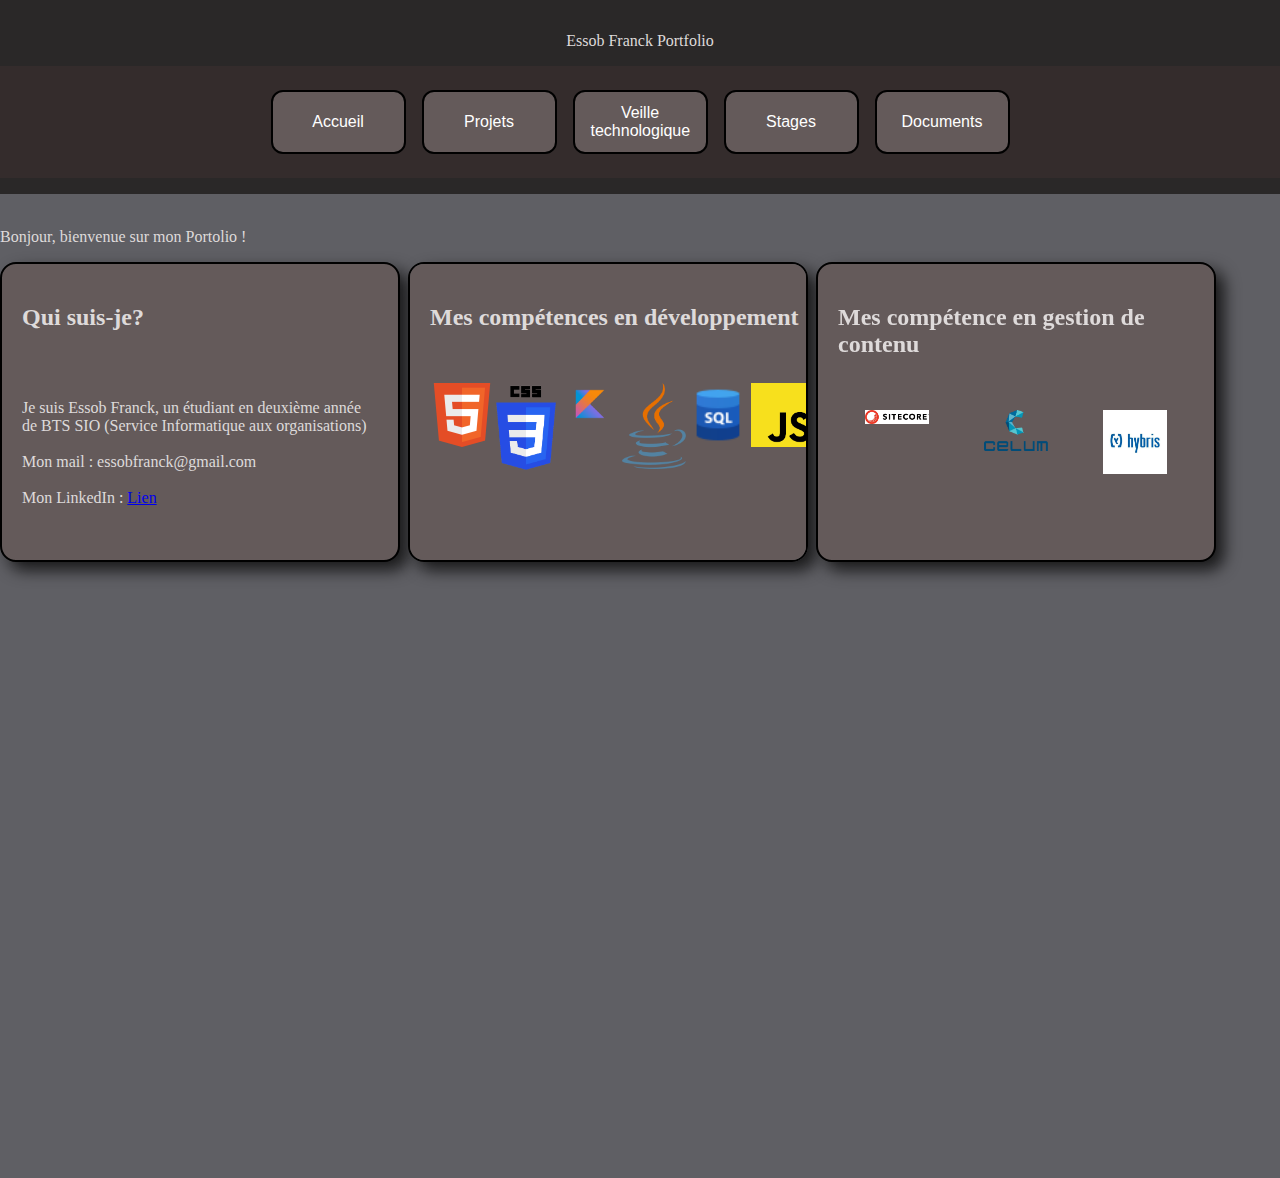
<file: index.html>
<!DOCTYPE html>
<html>
    <head>
        <link rel ="stylesheet" href="style.css">
        <script src="fonctions.js"> </script>
        <title>
            Portfolio Essob Franck
        </title>
    </head>


    
    <body>
        
        <!-- La partie bannière (comprend le header) -->  
        <div class="header">
            <p>Essob Franck Portfolio</p>
            <div class="banniere">
                <div class= "boiteTransparente">
                    <a href="index.html"> <button> Accueil </button> </a>
                </div>
                <div class= "boiteTransparente">
                    <a href= "projets.html"> <button> Projets </button> </a>
                </div>
                <div class= "boiteTransparente">
                    <a href= "veilleTechno.html"> <button> Veille <br> technologique </button> </a>
                </div>
                <div class= "boiteTransparente">
                    <a href= "Stages.html"> <button> Stages </button> </a>
                </div>
                <div class= "boiteTransparente">
                    <a href= "Documents.html"> <button> Documents </button> </a>
                </div>   
            </div>
        </div>
        <!-- Fin bannière -->


        <p>
        </br>Bonjour, bienvenue sur mon Portolio !
        </br>
        </p>
        

        <!-- La partie container -->
        <div class="container">
            <!-- colonne 1 -->
            
                 
                <div class="gridCase">
                    <h2>Qui suis-je?</h2>                    
                    <p>Je suis Essob Franck, un étudiant en deuxième année de BTS SIO (Service Informatique aux organisations)
                        <br>
                        <br>
                        Mon mail : essobfranck@gmail.com
                        <br>
                        <br>
                        Mon LinkedIn : <a href="https://www.linkedin.com/in/franck-essob-8920172ba/" target="_blank" title="LinkedIn">Lien</a>
                    </p>
                </div>  
            








            <!-- colonne 2 -->
                
                <div class ="gridCase">
                    <h2 style="white-space: nowrap;">Mes compétences en développement</h2> 
                    <div class= "boiteTransparente"> 
                        <div class ="duoImageText">
                            <a href="https://en.wikipedia.org/wiki/HTML" target="_blank" title="html">
                                <img id="html"src="images/html.png" alt="html" >
                            </a>
                            <div class ="slide"> html </div>
                        </div>
                        <div class ="duoImageText">
                            <a href="https://en.wikipedia.org/wiki/CSS" target="_blank" title="css">
                                <img id="css"src="images/css.png" alt="css" >
                            </a>
                            <div class ="slide"> css </div>
                            </div>
                        <div class ="duoImageText">
                            <a href="https://kotlinlang.org/" target="_blank" title="kotlin">
                                <img id="kotlin"src="images/kotlin.png" alt="kotlin" >
                            </a>
                            <div class ="slide"> kotlin </div>
                        </div>
                        <div class ="duoImageText">
                            <a href="https://www.java.com/en/" target="_blank" title="java">
                                <img id="java"src="images/java.png" alt="java" >
                            </a>
                            <div class ="slide"> java </div>
                        </div>
                        <div class ="duoImageText">
                            <a href="https://www.java.com/en/" target="_blank" title="sql">
                                <img id="sql"src="images/sql.png" alt="sql" >
                            </a>
                            <div class ="slide"> sql </div>
                        </div>

                        <div class ="duoImageText">
                            <a href="https://www.javascript.com/" target="_blank" title="javascript">
                                <img id="javascript"src="images/javascript.png" alt="javascript" >
                            </a>
                            <div class ="slide"> javascritpt </div>
                        </div>
                        <div class ="duoImageText">
                            <a href="https://www.php.net/" target="_blank" title="php">
                                <img id="php"src="images/php.png" alt="php" >
                            </a>
                            <div class ="slide"> php </div>
                        </div>
                    </div>
                </div>



            <!-- colonne 3 -->    
                <div class="gridCase">
                    <h2>Mes compétence en gestion de contenu</h2>
                    <div class= "boiteTransparente">
                        
                        <div class ="duoImageText">
                            <a href="https://www.sitecore.com/" target="_blank" title="siteCore CMS">
                                <img id="siteCore"src="images/siteCore.png" alt="sitecore CMS" >
                            </a>
                            <div class ="slide"> siteCore CMS</div>
                        </div>
                        
                        <div class ="duoImageText">
                            <a href="https://www.celum.com/en/digital-asset-management-software/" target="_blank" title="CELUM DAM">
                                <img id="CELUM"src="images/CELUM DAM.png" alt="CELUM DAM" >
                            </a>
                            <div class ="slide"> CELUM DAM </div>
                        </div>

                        <div class ="duoImageText">
                            <a href="https://www.sap.com/products/acquired-brands/what-is-hybris.html" target="_blank" title="SAP Hybris PIM">
                                <img id="Hybris"src="images/SAP Hybris.png" alt="SAP Hybris" >
                            </a>
                            <div class ="slide"> SAP Hybris </div>
                        </div>

                    </div>
                </div>
                
            
        </div>
        <!-- Fin container -->
    </body>
</html>
</file>
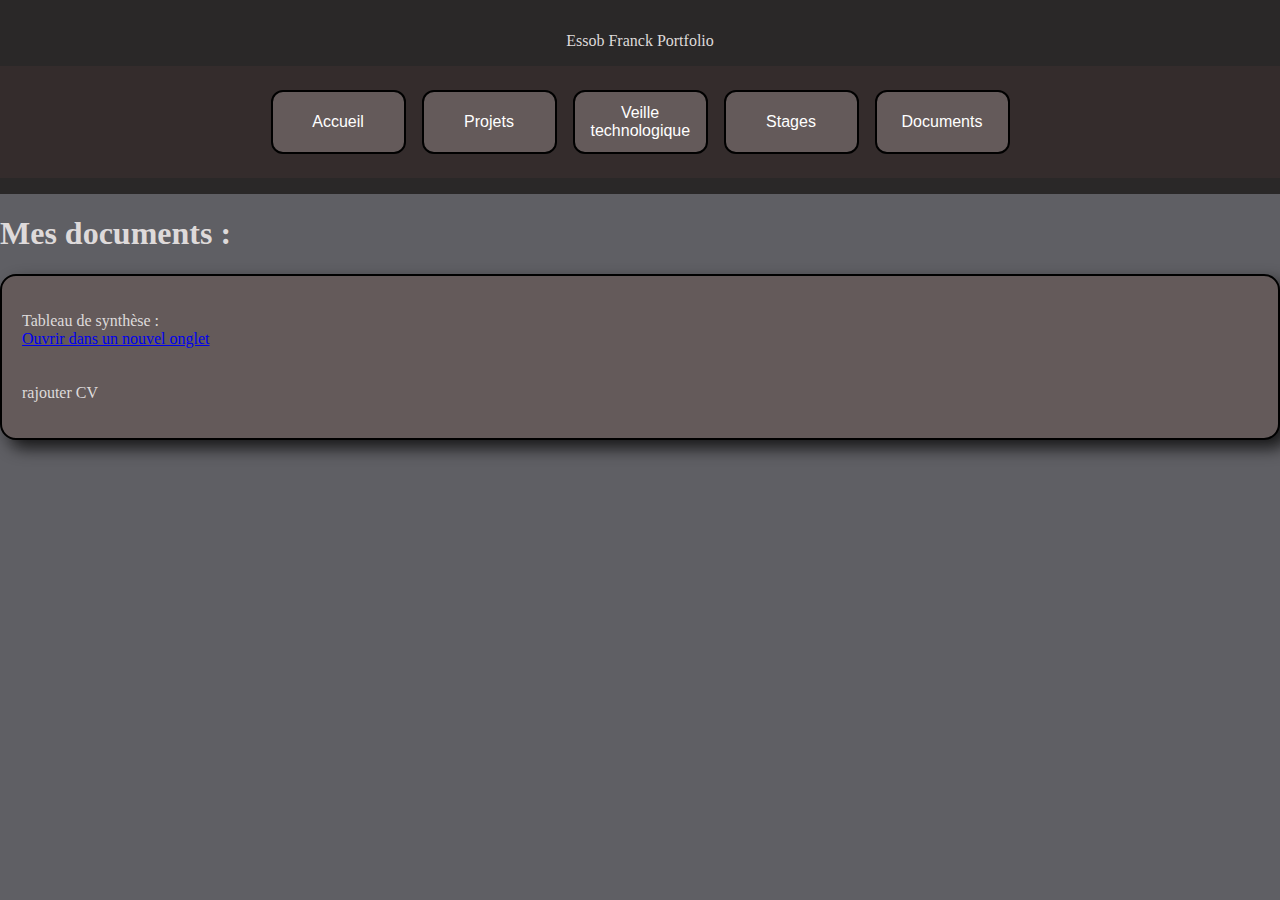
<file: Documents.html>
<!DOCTYPE html>
<html>
    <head>
        <link rel ="stylesheet" href="style.css">
        <script src="fonctions.js"> </script>
        <title>
            Portfolio Essob Franck
        </title>
    </head>


    
    <body>
        
        <!-- La partie bannière (comprend le header) -->  
        <div class="header">
            <p>Essob Franck Portfolio</p>
            <div class="banniere">
                <div class= "boiteTransparente">
                    <a href="index.html"> <button> Accueil </button> </a>
                </div>
                <div class= "boiteTransparente">
                    <a href= "projets.html"> <button> Projets </button> </a>
                </div>
                <div class= "boiteTransparente">
                    <a href= "veilleTechno.html"> <button> Veille <br> technologique </button> </a>
                </div>
                <div class= "boiteTransparente">
                    <a href= "Stages.html"> <button> Stages </button> </a>
                </div>
                <div class= "boiteTransparente">
                    <a href= "Documents.html"> <button> Documents </button> </a>
                </div>   
            </div>
        </div>
        <!-- Fin bannière -->
         <h1>
            Mes documents :
         </h1>
         <div class="gridCase marge">
        <p> Tableau de synthèse : <br>
        <a href="docs/Essob Franck Tableau de synthese.pdf" target="_blank">Ouvrir dans un nouvel onglet</a> 
        <br><br><br>
         rajouter CV</p>
    </div>

    </body>
</file>
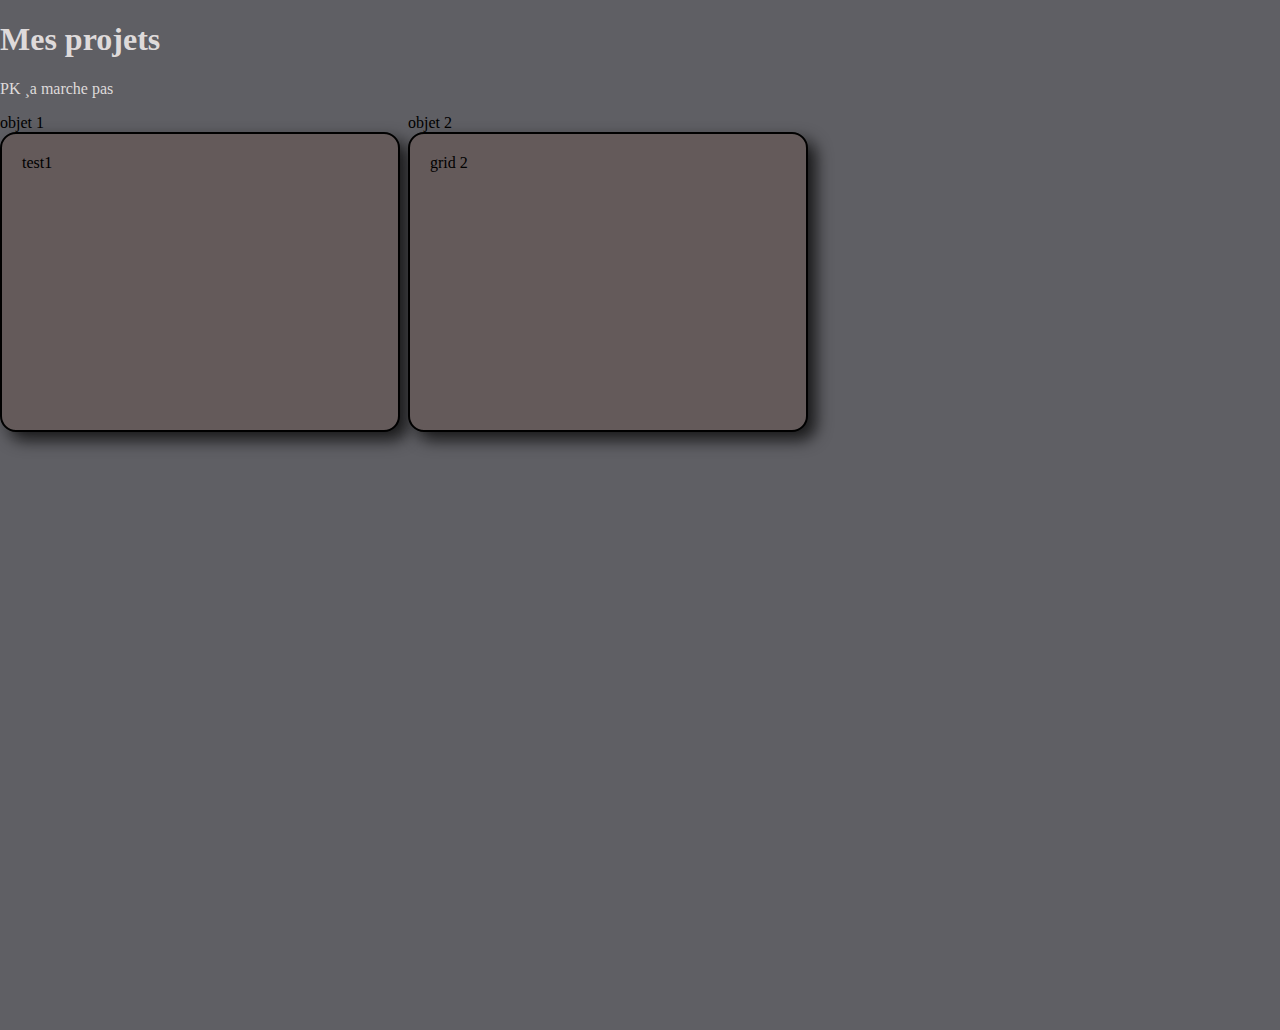
<file: page2.html>
<!DOCTYPE html>
<html>
    <head>
        <link rel ="stylesheet" href="style.css">
        <title>
            Portfolio Essob Franck
        </title>
    </head>


    
    <body>
        <h1>
            Mes projets
        </h1>
        <p>
            PK &cedil;a marche pas
        </p>

        <div class="container">
            <div class= "item1"> objet 1 
                <div class="gridCase">
                    test1
                </div>  
            </div>
            <div class= "item2"> objet 2   
                <div class ="gridCase">
                grid 2
                </div>
            </div>
        </div>
    </body>
</html>
</file>
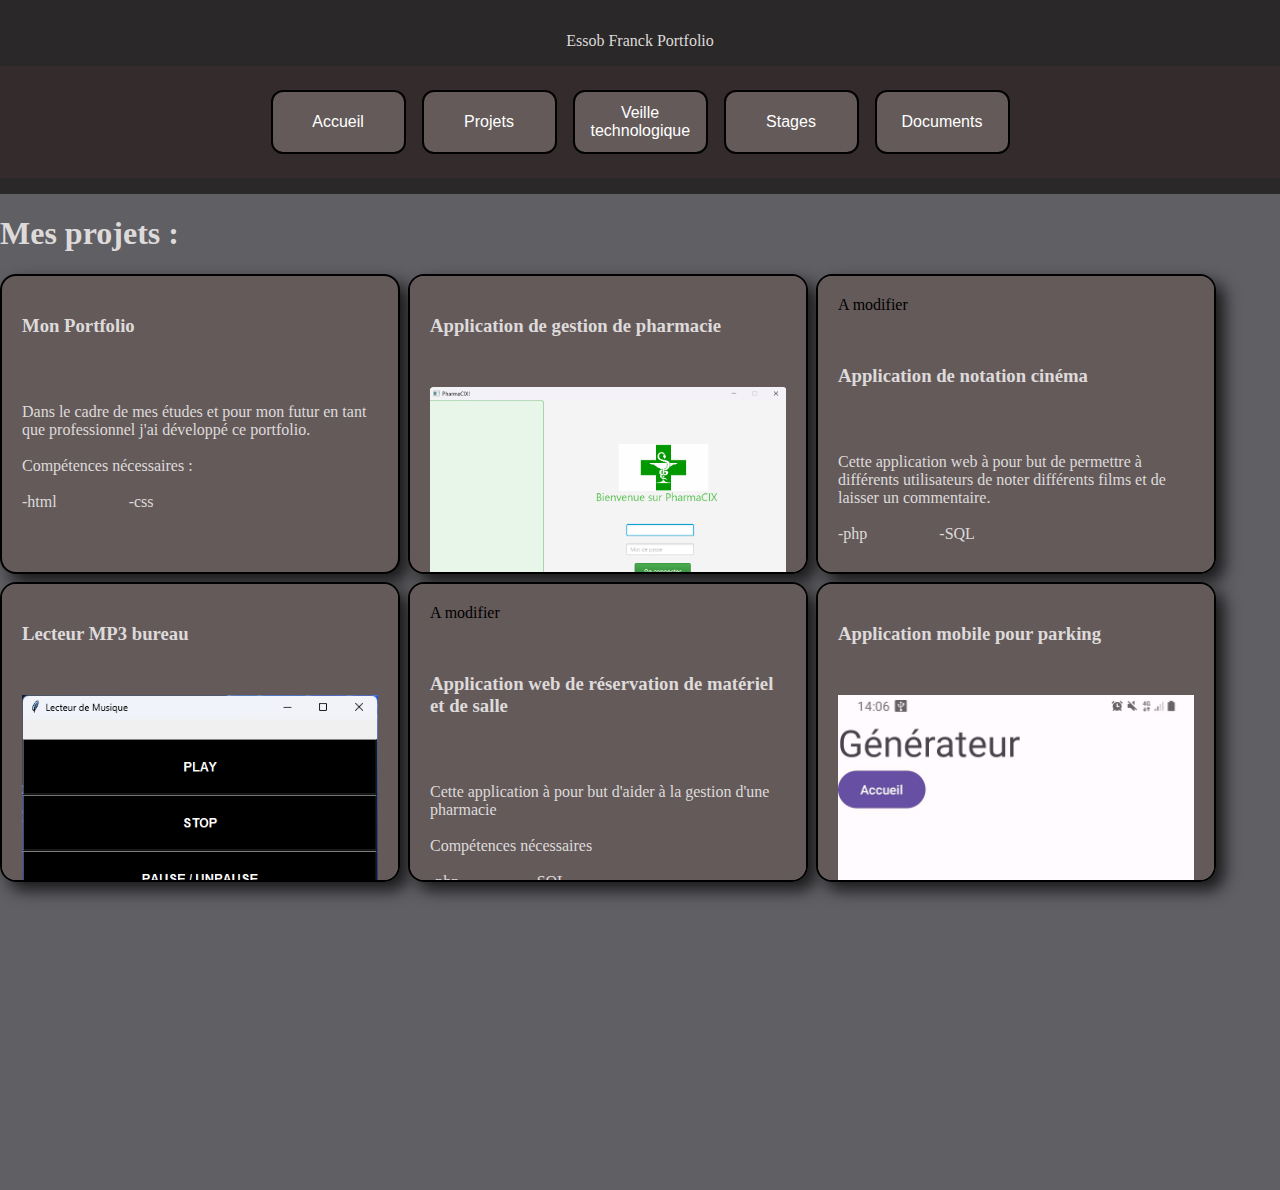
<file: projets.html>
<!DOCTYPE html>
<html>
    <head>
        <link rel ="stylesheet" href="style.css">
        <script src="fonctions.js"> </script>
        <title>
            Portfolio Essob Franck
        </title>
    </head>


    
    <body>
        <!-- La partie bannière (comprend le header) -->  
        <div class="header">
            <p>Essob Franck Portfolio</p>
            <div class="banniere">
                <div class= "boiteTransparente">
                    <a href="index.html"> <button> Accueil </button> </a>
                </div>
                <div class= "boiteTransparente">
                    <a href= "projets.html"> <button> Projets </button> </a>
                </div>
                <div class= "boiteTransparente">
                    <a href= "veilleTechno.html"> <button> Veille <br> technologique </button> </a>
                </div>
                <div class= "boiteTransparente">
                    <a href= "Stages.html"> <button> Stages </button> </a>
                </div>
                <div class= "boiteTransparente">
                    <a href= "Documents.html"> <button> Documents </button> </a>
                </div>   
            </div>
        </div>
        <!-- Fin bannière -->

        <h1>
            Mes projets :
        </h1>
        <p>

        </p>
        <div class="container">
            <div class= "boiteTransparente">
                <div class="gridCase">
                    <h3>Mon Portfolio</h3>
                    <p>
                        Dans le cadre de mes études et pour mon futur en tant que professionnel j'ai développé ce portfolio. <br><br>
                        Compétences nécessaires : <br> <br>

                        -html       &nbsp;&nbsp;&nbsp;&nbsp;&nbsp;&nbsp;&nbsp;&nbsp;&nbsp;&nbsp;&nbsp;&nbsp;&nbsp;&nbsp;&nbsp;&nbsp;  <!--permet de mettre des espaces-->
                        -css <br> 
                    </p>
                </div>  
            </div>
            <div class= "boiteTransparente">
                <div class ="gridCase">
                    <h3>Application de gestion de pharmacie</h3>
                    <img id="Pharmacix"src="images/Pharmacix.png" alt="Pharmacix" >
                    <p>
                        Cette application à pour but d'aider à la gestion d'une pharmacie <br> <br>
                        Compétences nécessaires<br> <br>

                        -java (javaFX)       &nbsp;&nbsp;&nbsp;&nbsp;&nbsp;&nbsp;&nbsp;&nbsp;&nbsp;&nbsp;&nbsp;&nbsp;&nbsp;&nbsp;&nbsp;&nbsp;  <!--permet de mettre des espaces-->
                        -SQL <br>
                        -travail en mode projets (le projet à été effectué en groupe)
                    </p> <br> <br>
                    
                </div>
            </div>
            <div class= "boiteTransparente">
                <div class ="gridCase">
                    A modifier
                    <h3>Application de notation cinéma</h3>
                    <p>
                        Cette application web à pour but de permettre à différents utilisateurs de noter différents films et de laisser un commentaire.<br> <br>

                        -php      &nbsp;&nbsp;&nbsp;&nbsp;&nbsp;&nbsp;&nbsp;&nbsp;&nbsp;&nbsp;&nbsp;&nbsp;&nbsp;&nbsp;&nbsp;&nbsp;  <!--permet de mettre des espaces-->
                        -SQL <br>
                    </p>
                </div>
            </div>

            <div class= "boiteTransparente">
                <div class ="gridCase">
                    <h3>Lecteur MP3 bureau</h3>
                    <img id="LecteurMP3"src="images/LecteurMP3.png" alt="LecteurMP3" >
                    <p>
                        Cette application à pour but d'aider à la gestion d'une pharmacie <br> <br>
                        Compétences nécessaires<br> <br>

                        -java (javaFX)       &nbsp;&nbsp;&nbsp;&nbsp;&nbsp;&nbsp;&nbsp;&nbsp;&nbsp;&nbsp;&nbsp;&nbsp;&nbsp;&nbsp;&nbsp;&nbsp;  <!--permet de mettre des espaces-->
                        -SQL <br>
                        -travail en mode projets (le projet à été effectué en groupe)
                    </p>
                </div>
            </div>
            
            <div class= "boiteTransparente">
                <div class ="gridCase">
                    A modifier
                    <h3>Application web de réservation de matériel et de salle</h3>
                    <p>
                        Cette application à pour but d'aider à la gestion d'une pharmacie <br> <br>
                        Compétences nécessaires<br> <br>

                        -php      &nbsp;&nbsp;&nbsp;&nbsp;&nbsp;&nbsp;&nbsp;&nbsp;&nbsp;&nbsp;&nbsp;&nbsp;&nbsp;&nbsp;&nbsp;&nbsp;  <!--permet de mettre des espaces-->
                        -SQL <br>
                    </p>
                </div>
            </div>

            <div class= "boiteTransparente">
                <div class ="gridCase">
                    <h3>Application mobile pour parking</h3>
                    <img id="AppliParking"src="images/AppliParking.png" alt="AppliParking" >
                    <p>
                        Cette application à pour but d'aider à la gestion d'un parking en permettant de rentrer des informations dans une base de donnée et de génerer un QR-code en fonction de celles-ci. <br><br>
                        Ce QR-code sera scanné à la fin de l'utilisation du parking. L'application se servira de la différence de temps pour générer un prix<br> <br>

                        -kotlin     &nbsp;&nbsp;&nbsp;&nbsp;&nbsp;&nbsp;&nbsp;&nbsp;&nbsp;&nbsp;&nbsp;&nbsp;&nbsp;&nbsp;&nbsp;&nbsp;  <!--permet de mettre des espaces--> 
                        <br>
                    </p>
                </div>
            </div>

        </div>
    </body>
</html>
</file>
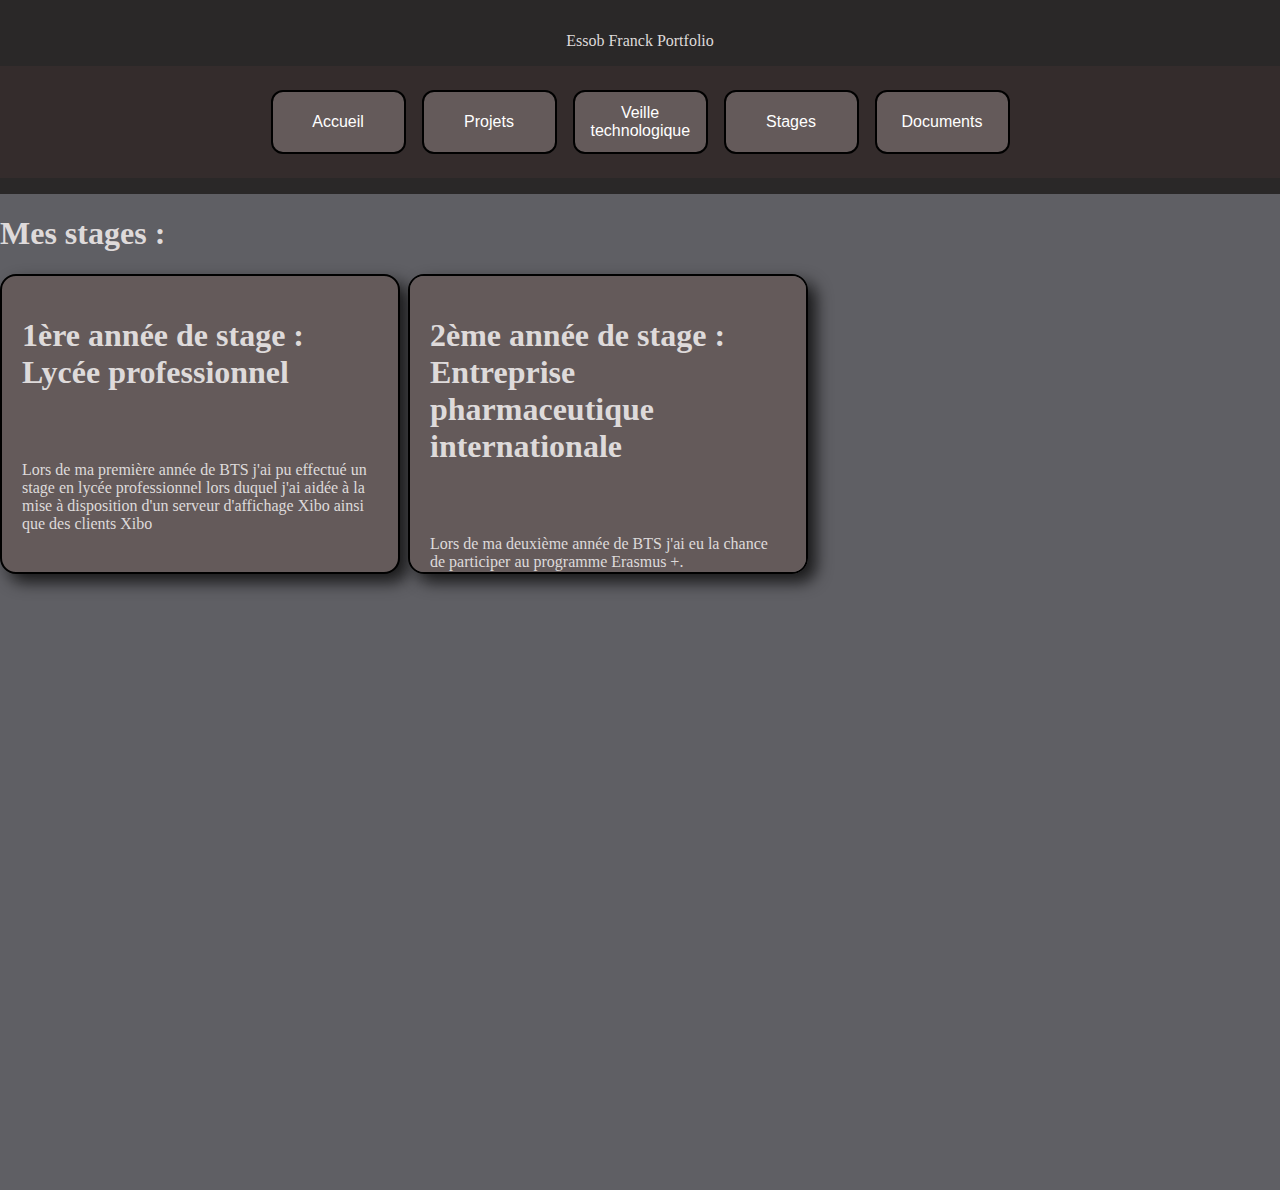
<file: Stages.html>
<!DOCTYPE html>
<html>
    <head>
        <link rel ="stylesheet" href="style.css">
        <script src="fonctions.js"> </script>
        <title>
            Portfolio Essob Franck
        </title>
    </head>


    
    <body>
        
        <!-- La partie bannière (comprend le header) -->  
        <div class="header">
            <p>Essob Franck Portfolio</p>
            <div class="banniere">
                <div class= "boiteTransparente">
                    <a href="index.html"> <button> Accueil </button> </a>
                </div>
                <div class= "boiteTransparente">
                    <a href= "projets.html"> <button> Projets </button> </a>
                </div>
                <div class= "boiteTransparente">
                    <a href= "veilleTechno.html"> <button> Veille <br> technologique </button> </a>
                </div>
                <div class= "boiteTransparente">
                    <a href= "Stages.html"> <button> Stages </button> </a>
                </div>
                <div class= "boiteTransparente">
                    <a href= "Documents.html"> <button> Documents </button> </a>
                </div>   
            </div>
        </div>
        <!-- Fin bannière -->
        
        <h1>
            Mes stages :
        </h1>
        <div class ="container">
        <div class="gridCase">
            <h1>1ère année de stage :<br> Lycée professionnel </h1>
            <p>Lors de ma première année de BTS j'ai pu effectué un stage en lycée professionnel lors duquel j'ai aidée à la mise à disposition d'un serveur d'affichage Xibo ainsi que des clients Xibo
            
            </p>
        </div>
        <div class="gridCase">
            <h1>2ème année de stage :<br> Entreprise pharmaceutique internationale</h1>
            <p>Lors de ma deuxième année de BTS j'ai eu la chance de participer au programme Erasmus +.<br> <br>
                Je suis donc aller en Allemagne au sein d'une entreprise pharmaceutique.
                
                C'est lors de ce stage que j'ai pu développé mes compétences sur SiteCore, Celum DAM et SAP Hybris. 
        </div>
</file>
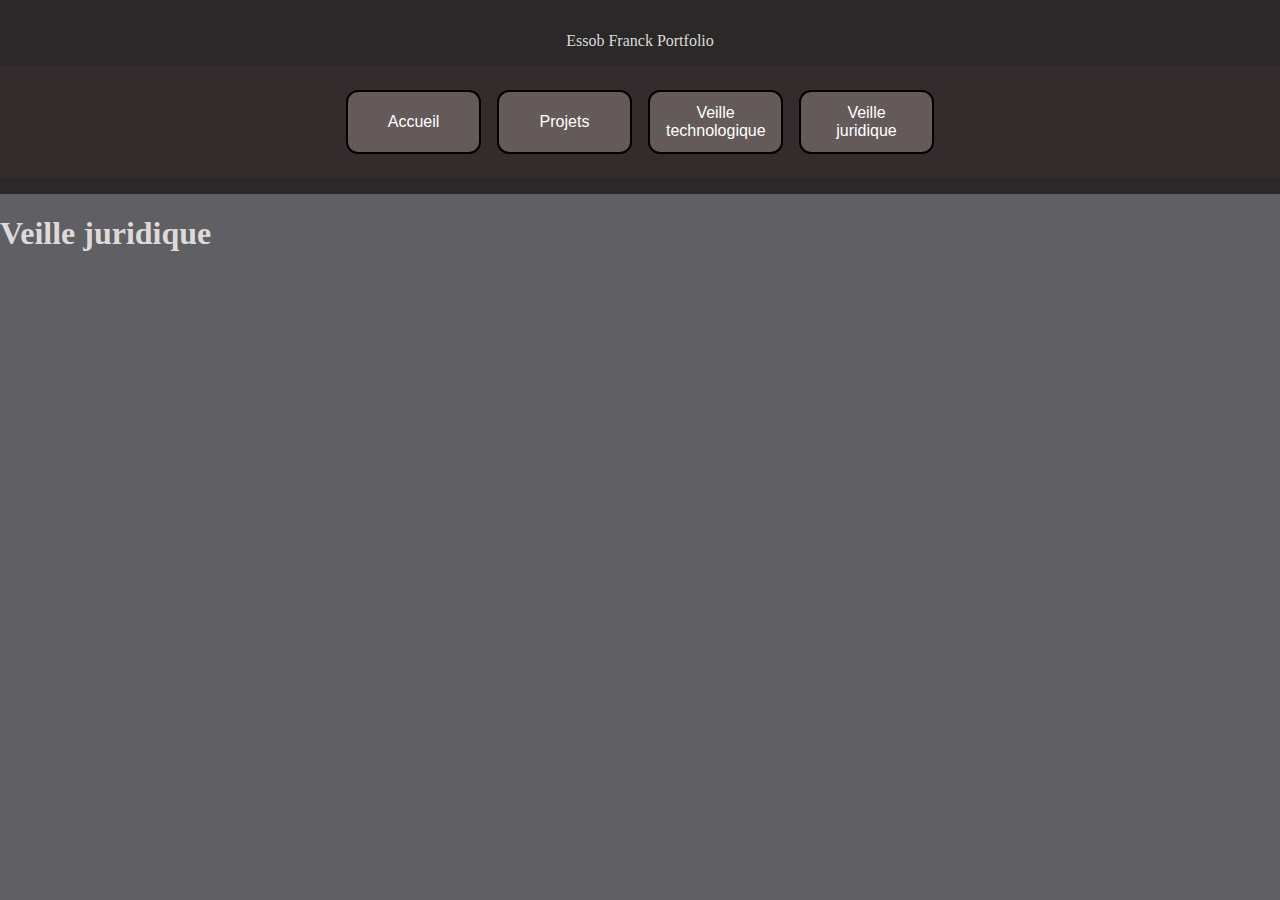
<file: VeilleJuri.html>
<!DOCTYPE html>
<html>
    <head>
        <link rel ="stylesheet" href="style.css">
        <title>
            Portfolio Essob Franck
        </title>
    </head>



    <body>
        <div class="header">
            <p>Essob Franck Portfolio</p>
            <div class="banniere">
                <div class= "item1">
                    <a href="index.html"> <button> Accueil </button> </a>
                </div>
                <div class= "item1">
                    <a href= "projets.html"> <button> Projets </button> </a>
                </div>
                <div class= "item1">
                    <a href= "veilleTechno.html"> <button> Veille <br> technologique </button> </a>
                </div>
                <div class= "item1">
                    <a href= "veilleJuri.html"> <button> Veille <br> juridique </button> </a>
                </div>    
            </div>
        </div>
        <h1>Veille juridique<h1>

    </body>
</html>
</file>
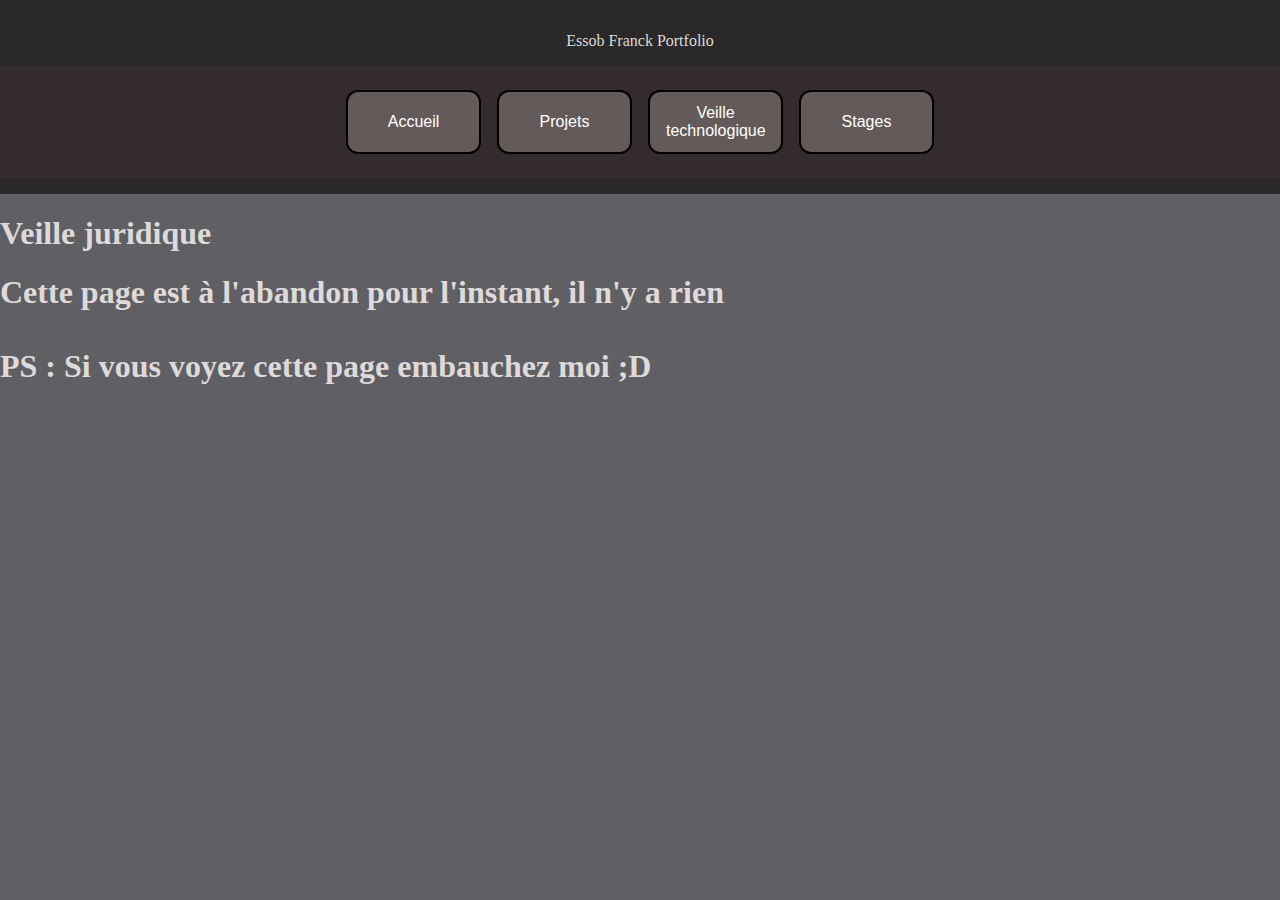
<file: veilleJuri.html>
<!DOCTYPE html>
<html>
    <head>
        <link rel ="stylesheet" href="style.css">
        <script src="fonctions.js"> </script>
        <title>
            Portfolio Essob Franck
        </title>
    </head>



    <body font-size: smaller;>
        
        <div class="header">
            <p>Essob Franck Portfolio</p>
            <div class="banniere">
                <div class= "boiteTransparente">
                    <a href="index.html"> <button> Accueil </button> </a>
                </div>
                <div class= "boiteTransparente">
                    <a href= "projets.html"> <button> Projets </button> </a>
                </div>
                <div class= "boiteTransparente">
                    <a href= "veilleTechno.html"> <button> Veille <br> technologique </button> </a>
                </div>
                <div class= "boiteTransparente">
                    <a href= "Stages.html"> <button> Stages </button> </a>
                </div>
                
            </div>
        </div>
        <h1>Veille juridique<h1>
            Cette page est à l'abandon pour l'instant, il n'y a rien <br><br>
            PS : Si vous voyez cette page embauchez moi ;D

            <a href="https://youtu.be/iGAqNgQEA0A?si=rnc-sUXh79ODQusG"></a>
    </body>
</html>
</file>
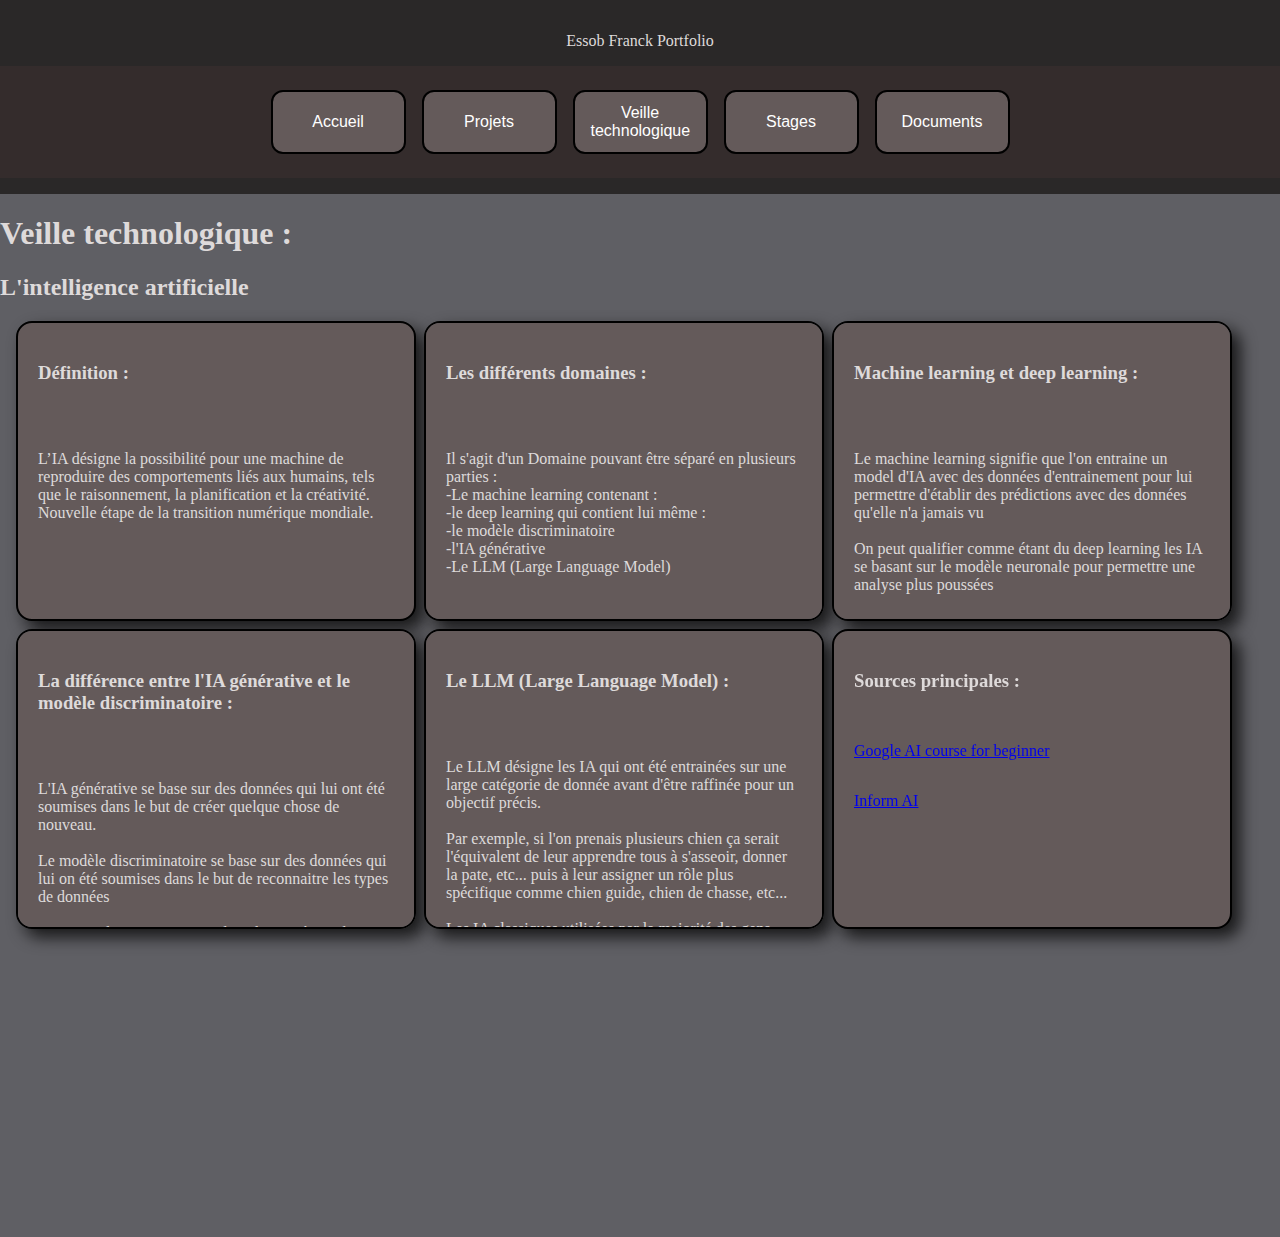
<file: veilleTechno.html>
<!DOCTYPE html>
<html>
    <head>
        <link rel ="stylesheet" href="style.css">
        <script src="fonctions.js"> </script>
        <title>
            Portfolio Essob Franck
        </title>
        
    </head>



    <body>
        <!-- La partie bannière (comprend le header) -->  
        <div class="header">
            <p>Essob Franck Portfolio</p>
            <div class="banniere">
                <div class= "boiteTransparente">
                    <a href="index.html"> <button> Accueil </button> </a>
                </div>
                <div class= "boiteTransparente">
                    <a href= "projets.html"> <button> Projets </button> </a>
                </div>
                <div class= "boiteTransparente">
                    <a href= "veilleTechno.html"> <button> Veille <br> technologique </button> </a>
                </div>
                <div class= "boiteTransparente">
                    <a href= "Stages.html"> <button> Stages </button> </a>
                </div>
                <div class= "boiteTransparente">
                    <a href= "Documents.html"> <button> Documents </button> </a>
                </div>   
            </div>
        </div>
        <!-- Fin bannière -->
        
        
        
        
        
        <h1>Veille technologique :<h1>
            
            <h2>L'intelligence artificielle</h2>
        <div class = "container">
        <div class= "boiteTransparente">
        <div class="gridCase marge">
                <h3>Définition :</h3>
           
                
                <p>
                L’IA désigne la possibilité pour une machine de reproduire des comportements liés aux humains, tels que le raisonnement, la planification et la créativité. 

                    Nouvelle étape de la transition numérique mondiale. </p><br>

                </div>
            </div>

                
        
            <div class= "boiteTransparente">
            <div class="gridCase marge">
                <h3>Les différents domaines :</h3>
                <p>
                Il s'agit d'un Domaine pouvant être séparé en plusieurs parties : <br>
                -Le machine learning contenant : <br>
	            -le deep learning qui contient lui même : <br>
	        	-le modèle discriminatoire <br>
		        -l'IA générative <br>
		        -Le LLM (Large Language Model)<br><br>
                </p>
               
            </div>
            </div>

            <div class= "boiteTransparente">
            <div class="gridCase marge">

                <h3>Machine learning et deep learning :</h3>
                <p>
                

                Le machine learning signifie que l'on entraine un model d'IA avec des données d'entrainement pour lui permettre d'établir des prédictions avec des données qu'elle n'a jamais vu <br><br>

                On peut qualifier comme étant du deep learning les IA se basant sur le modèle neuronale pour permettre une analyse plus poussées <br><br>

                </p>

            </div>
        </div>
        <div class= "boiteTransparente">
        <div class="gridCase marge">
            <h3>La différence entre l'IA générative et le modèle discriminatoire :</h3>
            <p>
                L'IA générative se base sur des données qui lui ont été soumises dans le but de créer quelque chose de nouveau. <br><br>
                Le modèle discriminatoire se base sur des données qui lui on été soumises dans le but de reconnaitre les types de données <br><br>
                Par exemple, supposons que l'on donnait à ces deux types d'IA des photos d'oranges et des photos de chien. L'ia générative sera capable de générer une image d'orange ou de chien tandis que le modèle discriminatoire sera capable d'établir si des données reçues antérieurement seront des oranges ou bien des chiens
            </p>
        </div>
        </div>

        <div class= "boiteTransparente">
        <div class="gridCase marge">
                <h3>Le LLM (Large Language Model) :</h3>
            <p>
                Le LLM désigne les IA qui ont été entrainées sur une large catégorie de donnée avant d'être raffinée pour un objectif précis.
                <br><br>
                Par exemple, si l'on prenais plusieurs chien ça serait l'équivalent de leur apprendre tous à s'asseoir, donner la pate, etc... puis à leur assigner un rôle plus spécifique comme chien guide, chien de chasse, etc...
                <br><br>
                Les IA classiques utilisées par la majorité des gens (chatGPT, Gemini et autres...) sont un mix entre l'IA générative et le LLM <br><br>
            </p>

            </div>
            </div>
        
            <div class= "boiteTransparente">
            <div class="gridCase marge">
                <h3> Sources principales :</h3> 
                <a href="https://youtu.be/Yq0QkCxoTHM?si=z4orkCrDfDVSPtVZ" target="_blank" title="vidéo">Google AI course for beginner </a>
                <a href="https://informed.ai/" target="_blank" title="informedAi">Inform AI</a>
                <!--<a href="https://10web.io/blog/ai-websites/" target="_blank" title="informedAi">Les sites à tester</a> -->

            
            </div>
        </div>
    </div>
    </body>
</html>
</file>
<file: style.css>
body {
    background-color: rgb(95, 95, 100);
    margin: 0;
    padding: 0; 
    width: 100%;
    box-sizing: border-box;
  }

  .header {
    display: flexbox;
    flex-direction: row;
    position: relative;
    width: 100%;


    overflow: hidden;
    padding-top: 16px;
    padding-bottom: 16px;
    /*width: 100vw;*/
    text-align: center;
    background: rgb(42, 40, 40);
    color: white;
    font-size: 16px;
    box-sizing: border-box;
    overflow-x: hidden;
    margin: 0;
  }
  
  h1 {
    color: rgb(222, 218, 218);
    font-weight: bold;
  }
  
  h2{
    color: rgb(222, 218, 218);
  }
  
  h3{
    color: rgb(222, 218, 218);
  }

  p{
    color : rgb(222, 218, 218);
    font-size: 1rem;
  }

  .EcritureBody {
    font-size: smaller;
    color : rgb(222, 218, 218);
  }

  .banniere{
    display: flex;
    position:sticky;
    flex-wrap: wrap;
    justify-content: center;
    align-items: center;
    margin: auto;  
    column-gap: 16px;
    padding: 8px;
    background-color: rgb(52, 44, 44);
    border: 16px solid rgb(52, 44, 44);
    width: 100%;
    box-sizing: border-box;
    top: 0;
    left: 0;
  }

  .container{
    display: flex;
    flex-direction: row;
    margin: 0px;  
    column-gap: 16px;
    display: grid;
    grid-template-columns: repeat(3, 1fr); /* 3 colonnes */
    grid-auto-rows: 150px; /* Ajoute des lignes de 150px automatiquement */
    gap: 8px;
    width: 100%;
    height: 100%;
    grid-template-columns: 400px 400px 400px;
    /*Taille des colonnes > taille des lignes pour inclure les titres*/
    grid-template-rows: 300px 300px 300px ;
  }/*Contient toute les parties avec des cases*/


  .clickable :hover{
    cursor: pointer; /* Change cursor to pointer */
}
  

  
  .boiteTransparente{
    display: flex;
    flex-direction: row;
    flex-wrap: auto;
    box-sizing: border-box;
  }
  /*Contient ET les cases, ET Les titres, fait occupe le container mais n'est pas visible,
  
  En exemple d'utilisation y'a ça

   <div class= "boiteTransparente" style="grid-column: 1 / 1; grid-row: 1 / 3;">

   pour une boite transparente allant de la colone 1 à la colone 1 et de la ligne 1 à la ligne 2 
   (oui c'est normal 3 = 2 on dirait que ça fonctionne par n-1 sauf pour le 1 qui est égal à 1) */
  .boiteTransparente .marge{
    margin-left:16px;
    width: calc(100vw-48px);
    box-sizing: border-box;
  }




  .gridCase{
    display: flex;
    flex-direction: column;
    gap: 32px 16px; 
    border-radius: 16px;
    border: 2px solid;
    border-color: black;
    background: rgb(100, 90, 90);
    padding: 20px;
    width: 100%; /* Largeur réduite de 40px */
    height: calc(100% - 40px); /* Hauteur réduite de 40px */
    box-sizing: border-box;
    min-height: 100%; /* Hauteur minimale réduite */
    min-width: 100%; /* Largeur minimale réduite */
    max-width: 100%; /* Largeur maximale réduite */
    max-height: 100%; /* Hauteur maximale réduite */
    overflow: auto;
    box-shadow: 8px 8px 16px  rgba(0, 0, 0, 0.79),
                4px 4px 8px rgba(238, 237, 237, 0.071);
  } /*case visible contenant des infos*/ 

  .gridCase .marge {
    margin-left : 16px;
    margin-right: 16px;
    width: calc(100vw-32px);
  }



  button {
    background-color: rgb(100, 90, 90);
    border: 2px solid;
    border-radius: 12px;
    border-color: black;
    color: #fff; 
    font-family: Arial, sans-serif;
    font-size: 16px;
    padding: 8px 16px; /* horizontal and vertical padding */
    cursor: pointer; /* change cursor to a hand on hover */
    height: 64px;
    width: 135px;
  
  }
  button:hover{
    transform: scale(1.1);
    transition: all 0.1s linear;
  }
  
  img:hover{
    transform: scale(1.1);
    transition: all 0.1s linear;
    
  }
  img:hover .slide{
      opacity: 1;
  }

  .slide{
    opacity: 0;
    transition: opacity 0.3s ease;
    display: rflex;
    align-items: center;
    padding-top: 16px;
  } /*Le texte qui s'affiche quand on survole le duoImageText plus bas*/

  .duoImageText{
    display: flex;
    flex-wrap: wrap;
    flex-direction: row;
    align-items: center;
    height: 128 px;
    width: 200px;
    color: #fff;
    flex-direction: column;
    margin-top: 0;
  }

  .duoImageText img{
    width: 64px;
    height: 64 px;
    object-fit: cover;
  }

  .duoImageText:hover .slide{
    visibility: visible;
    opacity: 1;
    transition: all 0.1s linear;
  }



  @media (max-width:  768ppx) {
    .container{
      display: flex;
      flex-direction: column;

      grid-template-columns: 320px 320px 320px;
      grid-template-rows: 320px 320px 320px ;
    } /*Si je m'en rappel c'était pour faire en sorte que
     l'affichage soit responsive à la taille de la fenêtre
     
     DE PLUS, SI Y'A UN PB DE TAILLE DES GRIDCASE C'EST SUREMENT LA*/
    
  }


/*Scrollbar*/

  /* width */
::-webkit-scrollbar {
  width: 12px;
  border-radius: 8px;
}

/* Track */
::-webkit-scrollbar-track {
  background: #f1f1f1;
  border-radius: 8px; 
}
 
/* Handle */
::-webkit-scrollbar-thumb {
  background: rgb(50, 46, 46);
  border-radius: 8px;
}

/* Handle on hover */
::-webkit-scrollbar-thumb:hover {
  background: #555; 
  border-radius: 8px;
}
</file>
